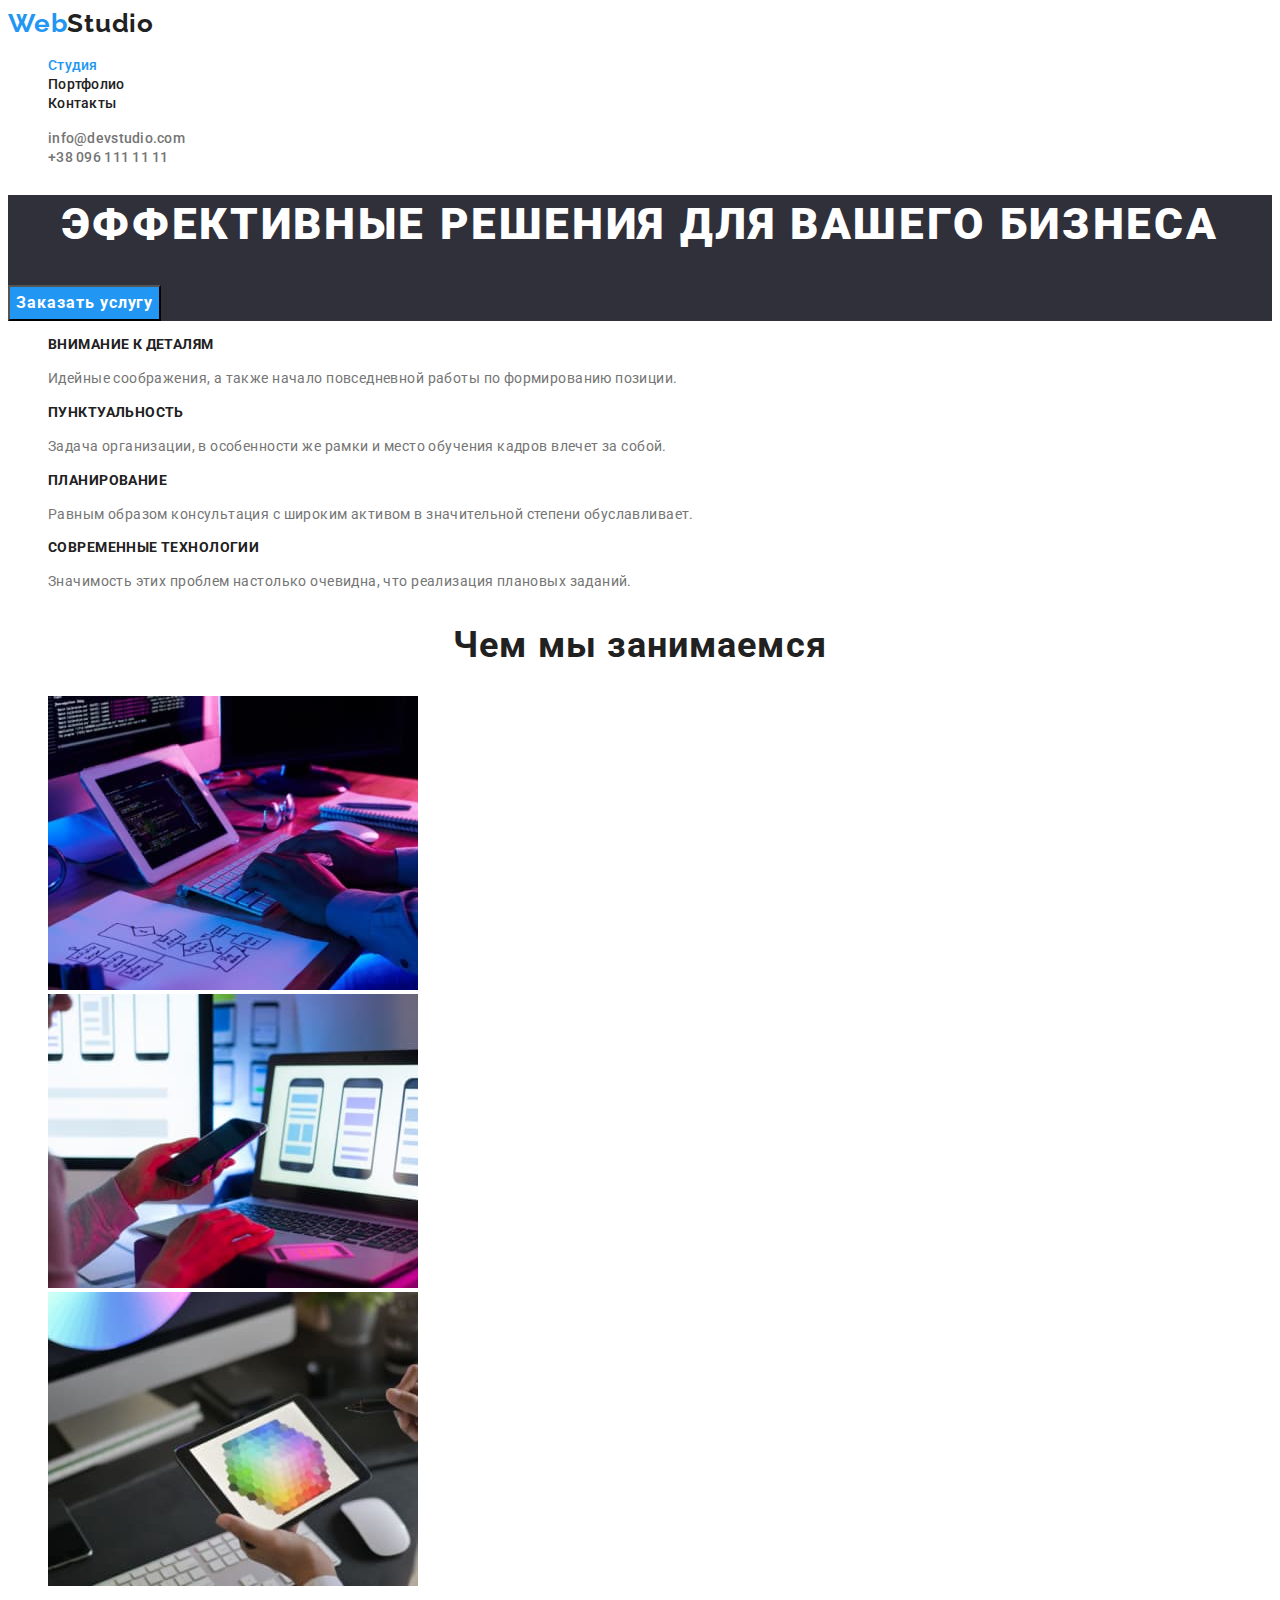
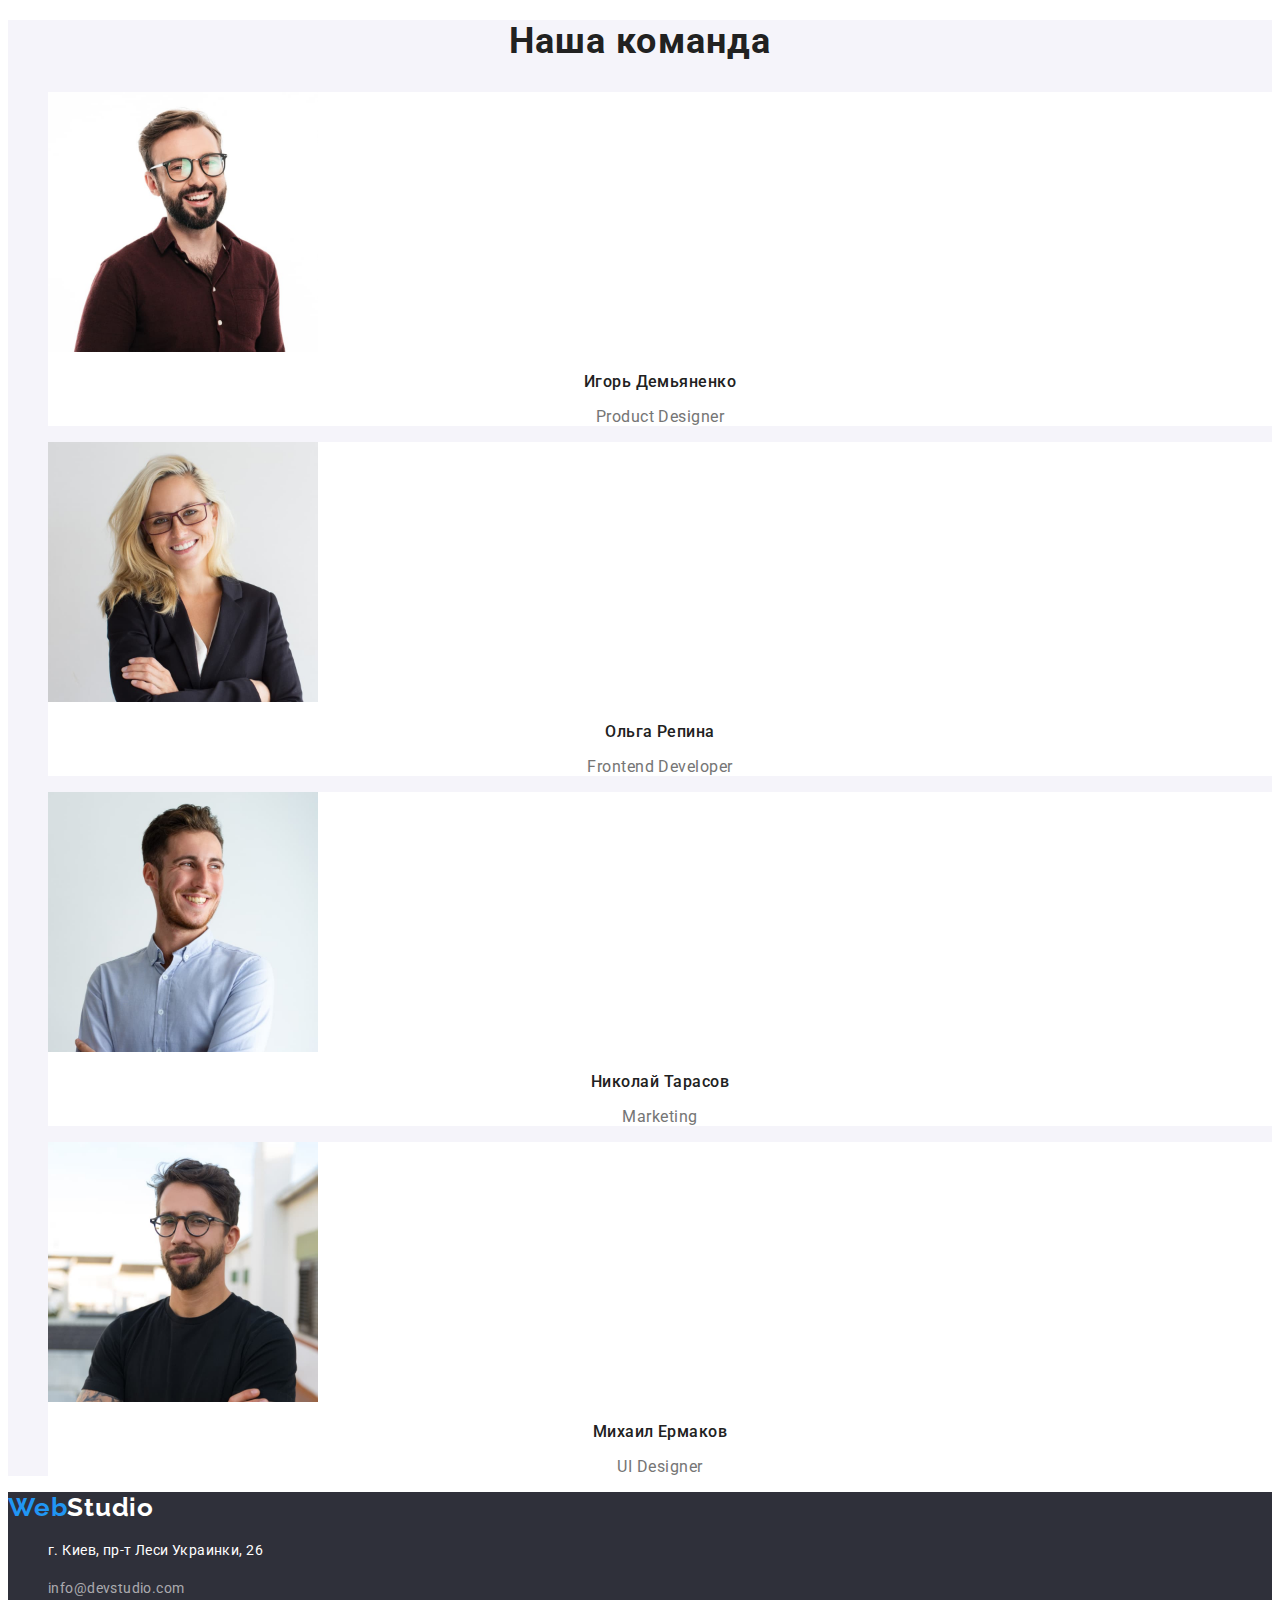
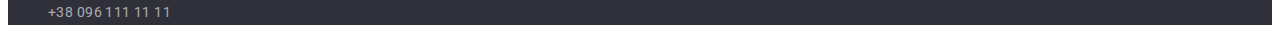
<file: index.html>
<!DOCTYPE html>
<html lang="ru">
  <head>
      <meta charset="utf-8">
      <meta name="viewport" content="width=device-width, initial-scale=1.0">
      <title>Студия</title>
      <link rel="preconnect" href="https://fonts.googleapis.com">
      <link rel="preconnect" href="https://fonts.gstatic.com" crossorigin>
      <link href="https://fonts.googleapis.com/css2?family=Raleway:wght@700&family=Roboto:wght@400;500;700;900&display=swap"
      rel="stylesheet">
      <link rel="stylesheet" href="./css/styles.css">
  </head>
  <body>
      <header>
          <nav class>
              <a href="" class="logo link">Web<span class="logo-part">Studio</span></a>
              <ul class="navigation list">
                  <li><a href="./index.html" class="navigation-item link current">Студия</a></li>
                  <li><a href="./portfolio.html" class="navigation-item link">Портфолио</a></li>
                  <li><a href="" class="navigation-item link">Контакты</a></li>
              </ul> 
          </nav>
         <ul class="contacts list">
             <li>
                  <a href="mailto:info@devstudio.com" class="contacts-item link">info@devstudio.com</a>
             </li>
             <li>
                  <a href="tel:+380961111111" class="contacts-item link">+38 096 111 11 11</a>
             </li>
         </ul>
          
      </header>
      <main>
          <section class="hero">
              <h1 class="hero-title">Эффективные решения для вашего бизнеса</h1>
              <button type="button" class="hero-button">Заказать услугу</button>
          </section>
          <section class="advantages">
              <!-- <h2>Преимущества</h2> Спрятать в CSS -->
              <h2 class="visually-hidden">Преимущества</h2>
              <ul class="advantages-list list">
                  <li class="advantages-item">
                      <h3 class="advantages-item-title">Внимание к деталям</h3>
                      <p class="advantages-item-text">Идейные соображения, а также начало повседневной работы по формированию позиции.</p>
                  </li>
                  <li class="advantages-list list">
                      <h3 class="advantages-item-title">Пунктуальность</h3>
                      <p class="advantages-item-text">Задача организации, в особенности же рамки и место обучения кадров влечет за собой.</p>
                  </li>
                  <li class="advantages-item"></li>
                      <h3 class="advantages-item-title">Планирование</h3>
                      <p class="advantages-item-text">Равным образом консультация с широким активом в значительной степени обуславливает.</p>
                  </li>
                  <li class="advantages-item">
                      <h3 class="advantages-item-title">Современные технологии</h3>
                      <p class="advantages-item-text">Значимость этих проблем настолько очевидна, что реализация плановых заданий.</p>
                  </li>
              </ul>
          </section>
          <section class="activity">
              <h2 class="activity-title">Чем мы занимаемся</h2>
              <ul class="activity-list list">
                  <li>
                      <img src="./images/img_1.jpg" alt="руки человека, который набирает код" width="370" height="294">
                  </li> 
                  <li>
                      <img src="./images/img_2.jpg" alt="макеты смартфона на ноутбуке" width="370" height="294">
                  </li>
                  <li>
                      <img src="./images/img_3.jpg" alt="цветовая палитра на планшете" width="370" height="294">
                  </li>
              </ul>
          </section>
          <section class="team">
              <h2 class="team-title">Наша команда</h2>
              <ul class="team-list list">
                  <li class="team-item">
                      <img src="./images/team_member_1.jpg" alt="парень член команды" width="270" height="260">
                      <h3 class="team-item-title">Игорь Демьяненко</h3>
                      <p lang="en" class="team-item-text">Product Designer</p>
                  </li>
                  <li class="team-item">
                      <img src="./images/team_member_2.jpg" alt="девушка член команды" width="270" height="260">
                      <h3 class="team-item-title">Ольга Репина</h3>
                      <p lang="en" class="team-item-text">Frontend Developer</p>
                  </li>
                  <li class="team-item">
                      <img src="./images/team_member_3.jpg" alt="парень член команды" width="270" height="260">
                      <h3 class="team-item-title">Николай Тарасов</h3>
                      <p lang="en" class="team-item-text">Marketing</p>
                  </li>
                  <li class="team-item">
                      <img src="./images/team_member_4.jpg" alt="парень член команды" width="270" height="260">
                      <h3 class="team-item-title">Михаил Ермаков</h3>
                      <p lang="en" class="team-item-text">UI Designer</p>
                  </li>
              </ul>
          </section>
      </main>
      <footer class="footer">
        <a href="" class="logo link">Web<span class="logo-part-footer">Studio</span></a>
        <address>
            <ul class="address list">
                <li>
                    <p class="address-item">г. Киев, пр-т Леси Украинки, 26</p>
                </li>
                <li>
                    <a href="mailto:info@devstudio.com" class="link">info@devstudio.com</a>
                </li>
                <li>
                    <a href="tel:+380961111111" class="link">+38 096 111 11 11</a>
                </li>
            </ul>
        </address>
      </footer>
  </body>
</html>
</file>
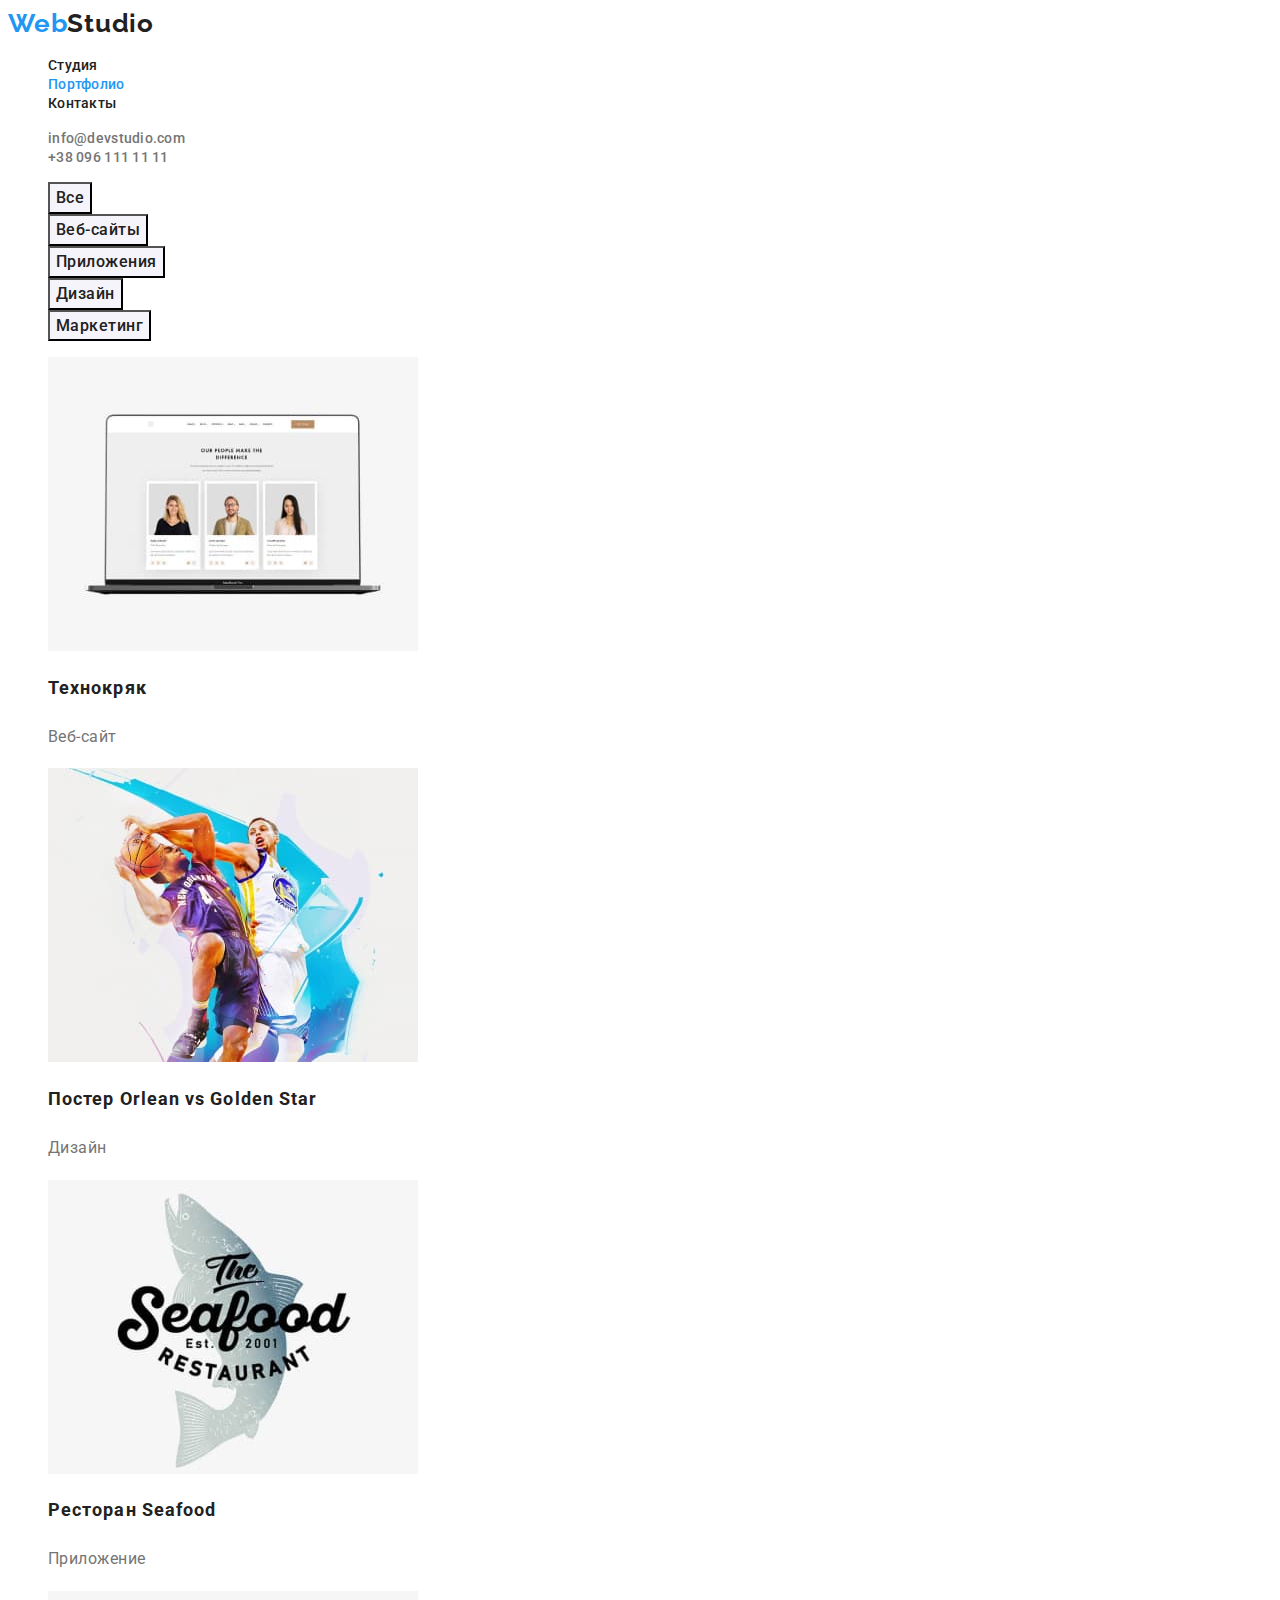
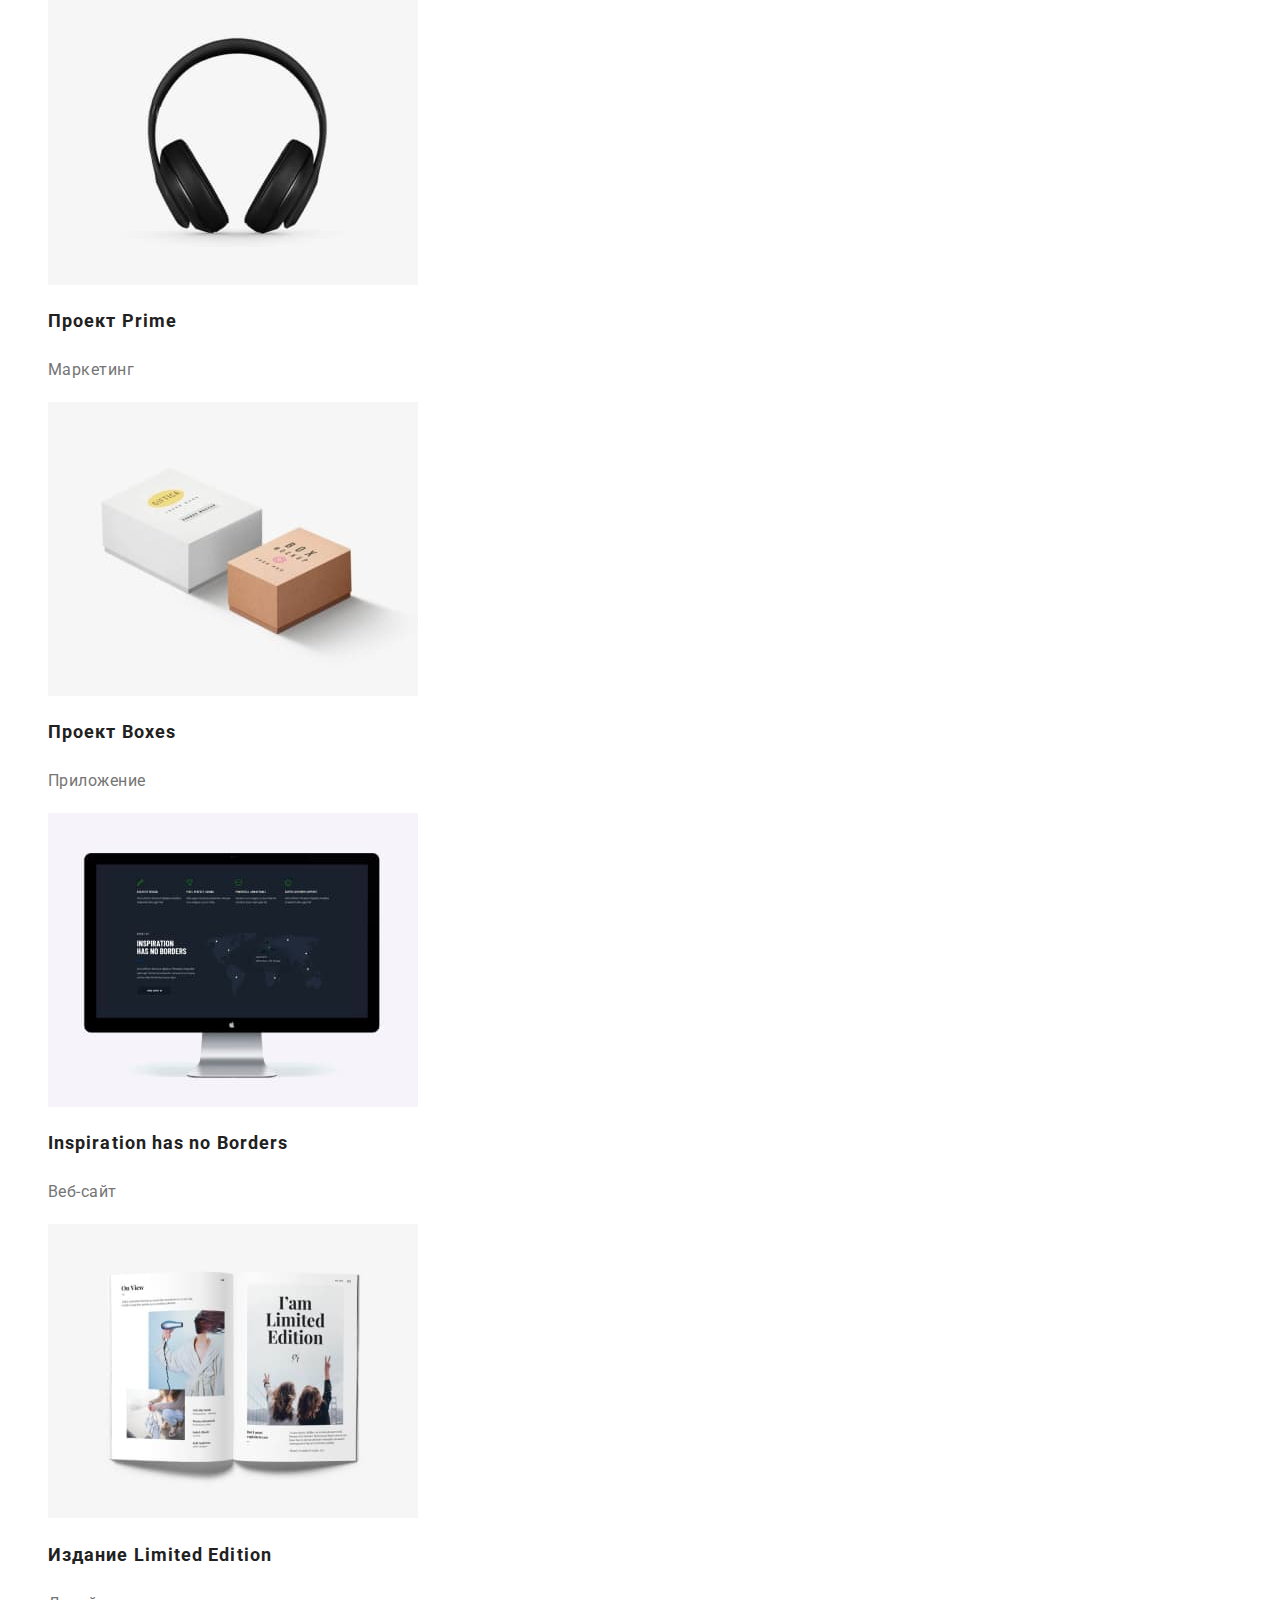
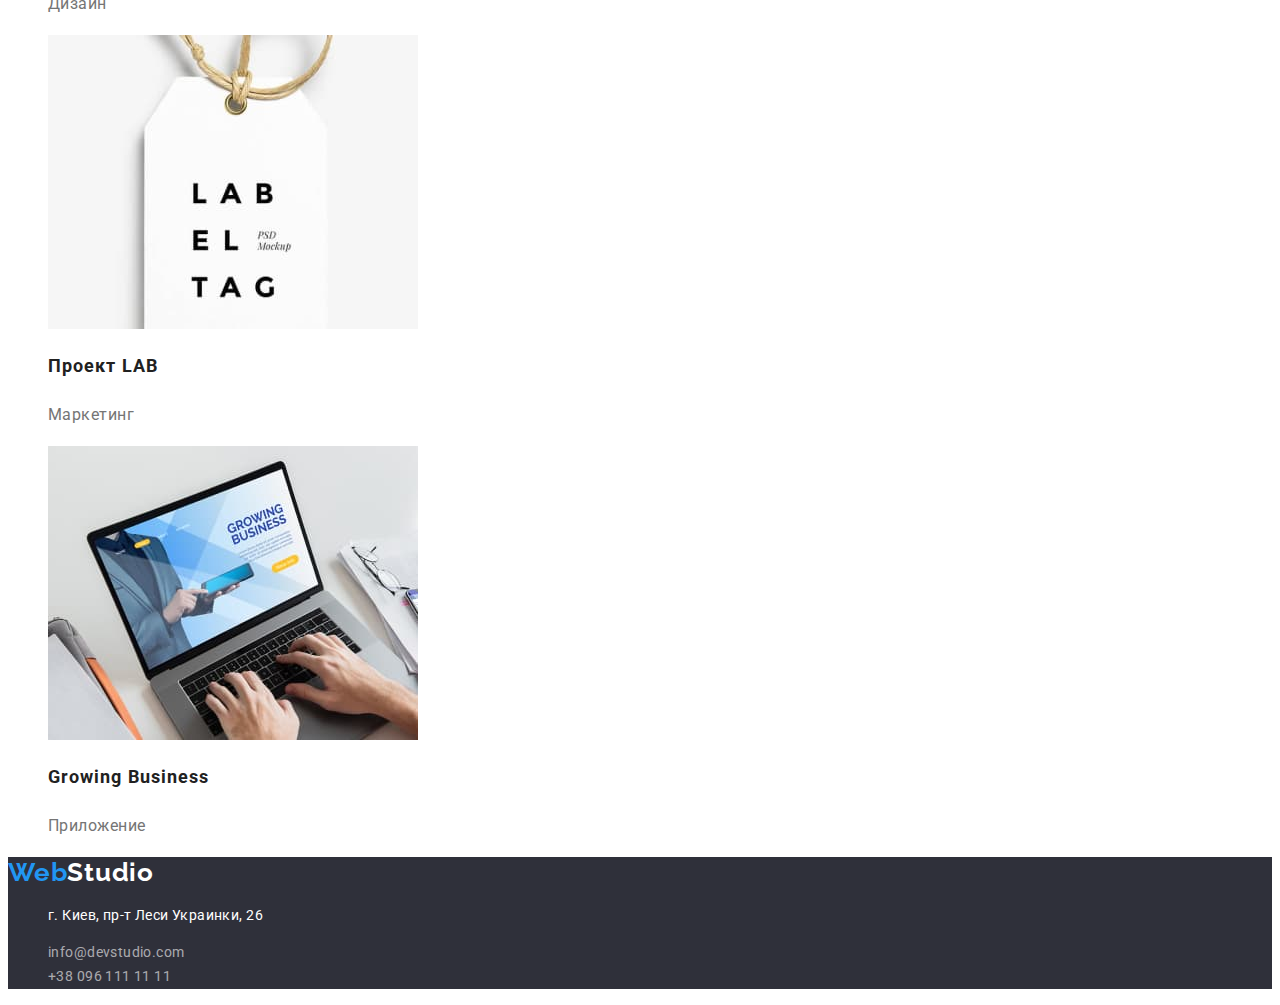
<file: portfolio.html>
<!DOCTYPE html>
<html lang="ru">

<head>
    <meta charset="utf-8">
    <meta name="viewport" content="width=device-width, initial-scale=1.0">
    <title>Студия</title>
    <link rel="preconnect" href="https://fonts.googleapis.com">
    <link rel="preconnect" href="https://fonts.gstatic.com" crossorigin>
    <link href="https://fonts.googleapis.com/css2?family=Raleway:wght@700&family=Roboto:wght@400;500;700;900&display=swap"
        rel="stylesheet">
    <link rel="stylesheet" href="./css/styles.css">

</head>

<body>
    <header>
        <nav>
            <a href="" class="logo link">Web<span class="logo-part">Studio</span></a>
            <ul class="navigation list">
                <li><a href="./index.html" class="navigation-item link">Студия</a></li>
                <li><a href="./portfolio.html" class="navigation-item link current">Портфолио</a></li>
                <li><a href="" class="navigation-item link">Контакты</a></li>
            </ul>
        </nav>
        <ul class="contacts list">
            <li>
                <a href="mailto:info@devstudio.com" class="contacts-item link">info@devstudio.com</a>
            </li>
            <li>
                <a href="tel:+380961111111" class="contacts-item link">+38 096 111 11 11</a>
            </li>
        </ul>
    
    </header>
    <main>
     <section class="portfolio">
         <h1 class="visually-hidden">Галерея</h1>
         <ul class="portfolio-navigation list">
             <li class="portfolio-navigation-item"><button type="button" class="button">Все</button></li>
             <li class="portfolio-navigation-item"><button type="button" class="button">Веб-сайты</button></li>
             <li class="portfolio-navigation-item"><button type="button" class="button">Приложения</button></li>
             <li class="portfolio-navigation-item"><button type="button" class="button">Дизайн</button></li>
             <li class="portfolio-navigation-item"><button type="button" class="button">Маркетинг</button></li>
         </ul>
         <ul class="portfolio-list list">
             <li class="portfolio-list-item">
                 <a href="" class="link">
                     <img src="./images/work_example_1.jpg" alt="Образец сайта">
                     <h2 class="portfolio-list-title">Технокряк</h2>
                     <p class="portfolio-list-text">Веб-сайт</p>
                 </a>
             </li>
             <li class="portfolio-list-item">
                 <a href="" class="link">
                     <img src="./images/work_example_2.jpg" alt="Два баскетболиста">
                     <h2 class="portfolio-list-title">Постер <span lang="en">Orlean vs Golden Star</span></h2>
                     <p class="portfolio-list-text">Дизайн</p>
                 </a>
             </li>
             <li class="portfolio-list-item">
                 <a href="" class="link">
                     <img src="./images/work_example_3.jpg" alt="Логотип ресторана">
                     <h2 class="portfolio-list-title">Ресторан <span lang="en">Seafood</span></h2>
                     <p class="portfolio-list-text">Приложение</p>
                 </a>
             </li>
             <li class="portfolio-list-item">
                 <a href="" class="link">
                     <img src="./images/work_example_4.jpg" alt="Наушники">
                     <h2 class="portfolio-list-title">Проект <span lang="en">Prime</span></h2>
                     <p class="portfolio-list-text">Маркетинг</p>
                 </a>
             </li>
             <li class="portfolio-list-item">
                 <a href="" class="link">
                     <img src="./images/work_example_5.jpg" alt="Две коробки">
                     <h2 class="portfolio-list-title">Проект <span lang="en">Boxes</span></h2>
                     <p class="portfolio-list-text">Приложение</p>
                 </a>
             </li>
             <li class="portfolio-list-item">
                 <a href="" class="link">
                     <img src="./images/work_example_6.jpg" alt="Мак-компьютер">
                     <h2 class="portfolio-list-title"><span lang="en">Inspiration has no Borders</span></h2>
                     <p class="portfolio-list-text">Веб-сайт</p>
                 </a>
             </li>
             <li class="portfolio-list-item">
                 <a href="" class="link">
                     <img src="./images/work_example_7.jpg" alt="Журнал">
                     <h2 class="portfolio-list-title">Издание <span lang="en">Limited Edition</span></h2>
                     <p class="portfolio-list-text">Дизайн</p>
                 </a>
             </li>
             <li class="portfolio-list-item">
                 <a href="" class="link">
                     <img src="./images/work_example_8.jpg" alt="Бирка">
                     <h2 class="portfolio-list-title">Проект <span lang="en">LAB</span></h2>
                     <p class="portfolio-list-text">Маркетинг</p>
                 </a>
             </li>
             <li class="portfolio-list-item">
                 <a href="" class="link">
                     <img src="./images/work_example_9.jpg" alt="Ноутбук">
                     <h2 class="portfolio-list-title"><span lang="en">Growing Business</span></h2>
                     <p class="portfolio-list-text">Приложение</p>
                 </a>
             </li>
         </ul>
     </section>
    </main>
    <footer class="footer">
        <a href="" class="logo link">Web<span class="logo-part-footer">Studio</span></a>
        <address>
            <ul class="address list">
                <li>
                    <p class="address-item">г. Киев, пр-т Леси Украинки, 26</p>
                </li>
                <li>
                    <a href="mailto:info@devstudio.com" class="link">info@devstudio.com</a>
                </li>
                <li>
                    <a href="tel:+380961111111" class="link">+38 096 111 11 11</a>
                </li>
            </ul>
        </address>
    </footer>
</body>

</html>
</file>
<file: css/styles.css>
:root {
    --accent-color: #2196F3;
    --main-color: #212121;
    --text-content-color: #757575;
    --main-background-color: #ffffff;
    --secondary-background-color: #2F303A;
    --button-accent-color: #188CE8;
    --additional-background-color: #F5F4FA;
    --address-link-color: rgba(255, 255, 255, 0.6);




}
body {font-family: Roboto, sans-serif;
    color: var(--main-color);
}

.link {
    text-decoration: none;
}

.list {
    list-style-type: none;
}

/*--------------------------Header--------------------------------------- */
.logo {
    font-family: 'Raleway';
    font-weight: 700;
    font-size: 26px;
    line-height: 1.19;
    letter-spacing: 0.03em;
    color: var(--accent-color);
}

.logo-part {
  color: var(--main-color);  
}

.navigation .link {
font-weight: 500;
font-size: 14px;
line-height: 1.14;
letter-spacing: 0.02em;
color: var(--main-color);
}

.navigation-item:hover,
.navigation-item:focus {
color: var(--accent-color);
}

.navigation .navigation-item.current {
    color: var(--accent-color);
}

.contacts .contacts-item {
    font-weight: 500;
    font-size: 14px;
    line-height: 1.14;
    letter-spacing: 0.02em;
    color: var(--text-content-color);
}

.contacts-item:hover,
.contacts-item:focus {
    color: var(--accent-color);
}

/* -------------------Hero--------------------- */
.hero {
    background-color: var(--secondary-background-color);
}

.hero-title {
    font-weight: 900;
    font-size: 44px;
    line-height: 1.36;
    text-align: center;
    letter-spacing: 0.06em;
    text-transform: uppercase;
    color: var(--main-background-color);
}

.hero-button {
    font-family: inherit;
    font-weight: 700;
    font-size: 16px;
    line-height: 1.88;
    display: flex;
    align-items: center;
    text-align: center;
    letter-spacing: 0.06em;
    color: var(--main-background-color);
    background-color: var(--accent-color);
    cursor: pointer;  
}

.hero-button:hover,
.hero-button:focus {
    background-color:var(--button-accent-color)
}

/* ------------------Advantages---------------------- */
.visually-hidden {
    position: absolute;
    white-space: nowrap;
    width: 1px;
    height: 1px;
    overflow: hidden;
    border: 0;
    padding: 0;
    clip: rect(0 0 0 0);
    clip-path: inset(50%);
    margin: -1px;
}

.advantages-item-title {
font-size: 14px;
line-height: 1.14;
letter-spacing: 0.03em;
text-transform: uppercase;
}

.advantages-item-text {
    font-size: 14px;
    line-height: 1.71;
    letter-spacing: 0.03em;
    color: var(--text-content-color);
}
/* -----------------Activity----------------------- */
.activity-title{
font-size: 36px;
line-height:1.17;
text-align: center;
letter-spacing: 0.03em;
}

/* -----------------Team----------------------- */
.team {
    background-color: var(--additional-background-color);
}

.team-title {
    font-size: 36px;
    line-height: 1.17;
    text-align: center;
    letter-spacing: 0.03em;
}

.team-item {
    background-color: var(--main-background-color);
}

.team-item-title {
    font-weight: 500;
    font-size: 16px;
    line-height: 1.19;
    text-align: center;
    letter-spacing: 0.03em;
}

.team-item-text {
    font-size: 16px;
    line-height: 1.19;
    text-align: center;
    letter-spacing: 0.03em;
    color: var(--text-content-color);
}

/* -------------------------Portfolio------------------------ */
.portfolio-navigation-item .button {
    font-family:inherit;
    font-weight: 500;
    font-size: 16px;
    line-height: 1.62;
    text-align: center;
    letter-spacing: 0.03em;
    color: var(--main-color);
    background-color: var(--additional-background-color);
    cursor: pointer;
}

.portfolio-navigation-item .button:hover,
.portfolio-navigation-item .button:focus {
    color: var(--main-background-color);
    background-color: var(--accent-color);
}

.portfolio-list-title {
    font-size: 18px;
    line-height: 2;
    letter-spacing: 0.06em;
    color: var(--main-color);
}

.portfolio-list-text {
font-size: 16px;
line-height: 1.88;
letter-spacing: 0.03em;
color: var(--text-content-color);
}

/* -----------------Footer----------------------- */
.footer {
    background-color: #2F303A;
}

.logo-part-footer {
    color: var(--main-background-color);
}

.address .link {
    font-style: normal;
    font-size: 14px;
    line-height: 1.71;
    letter-spacing: 0.03em; 
    color: var(--address-link-color);
}

.address .link:hover,
.address .link:focus {
    color: var(--accent-color)
} 
.address .address-item {
    font-style: normal;
    font-size: 14px;
    line-height: 1.71;
    letter-spacing: 0.03em;
    color: var(--main-background-color);
}
</file>
